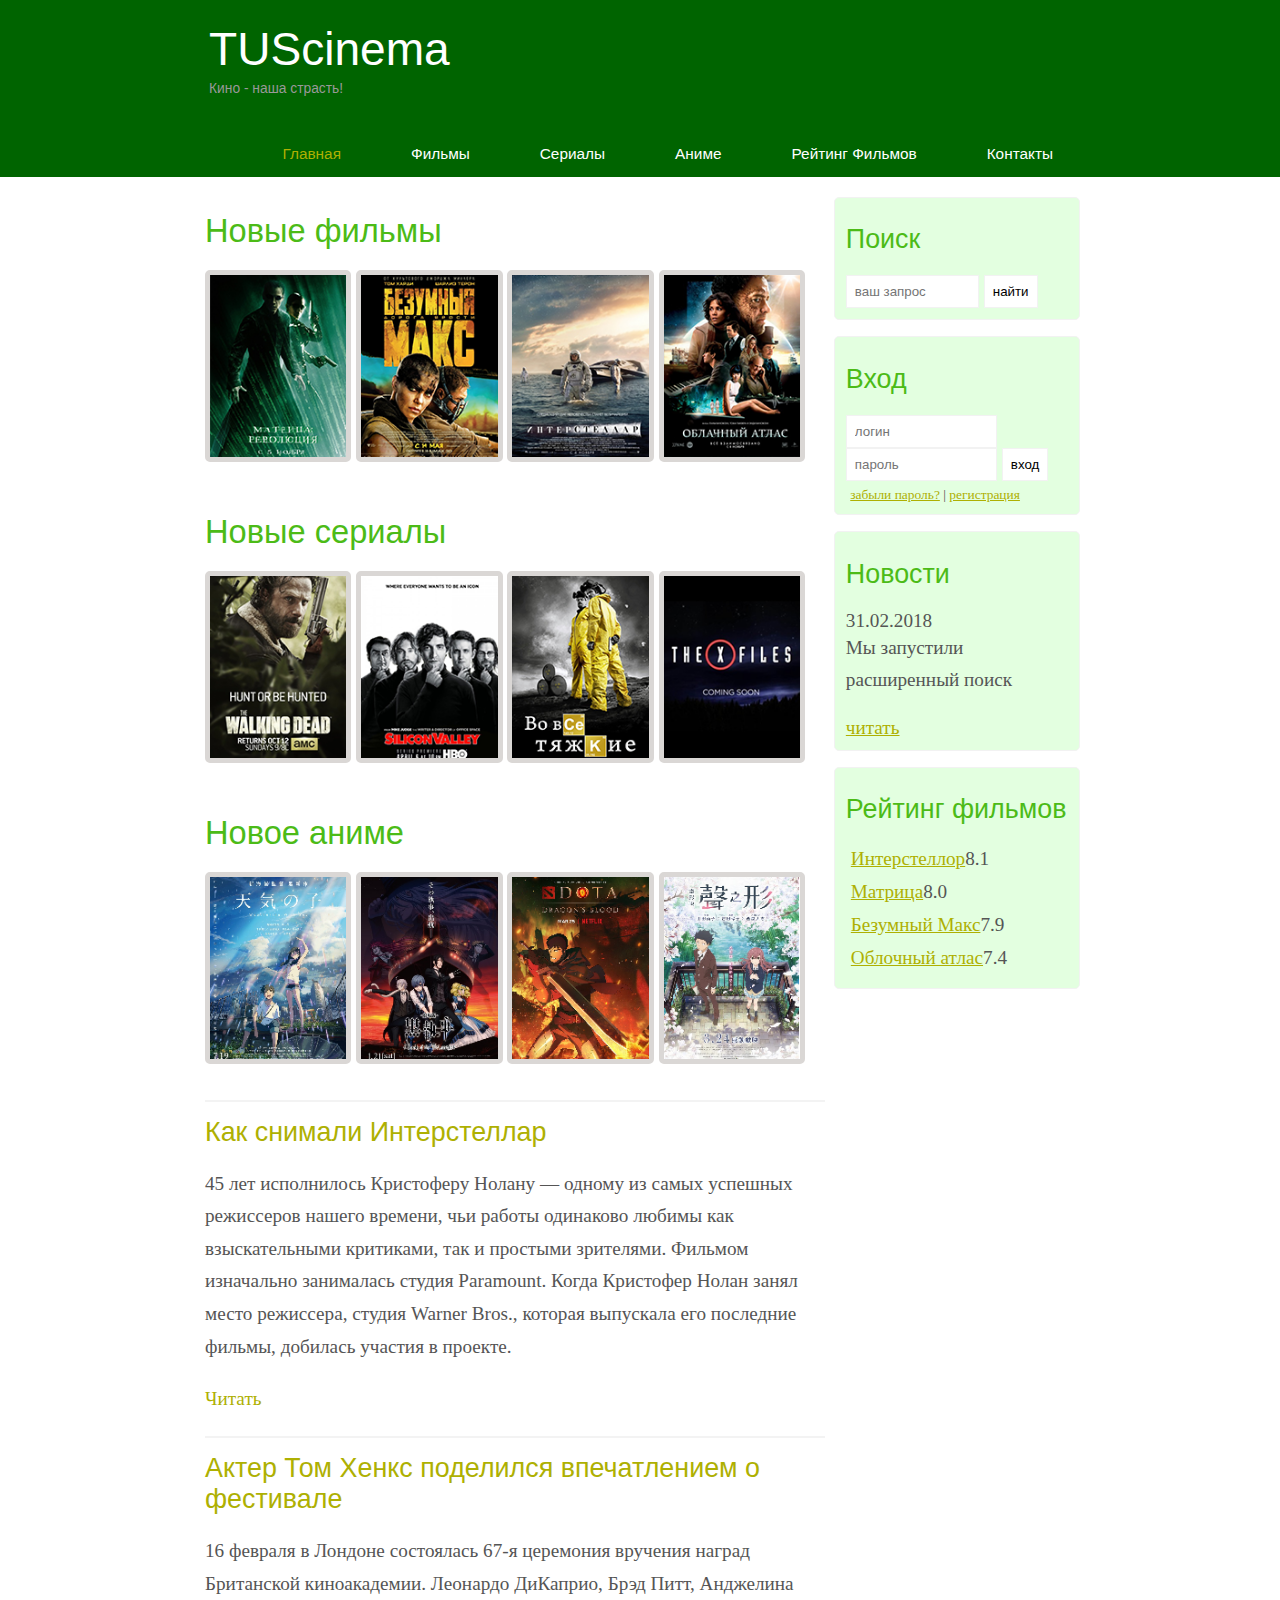
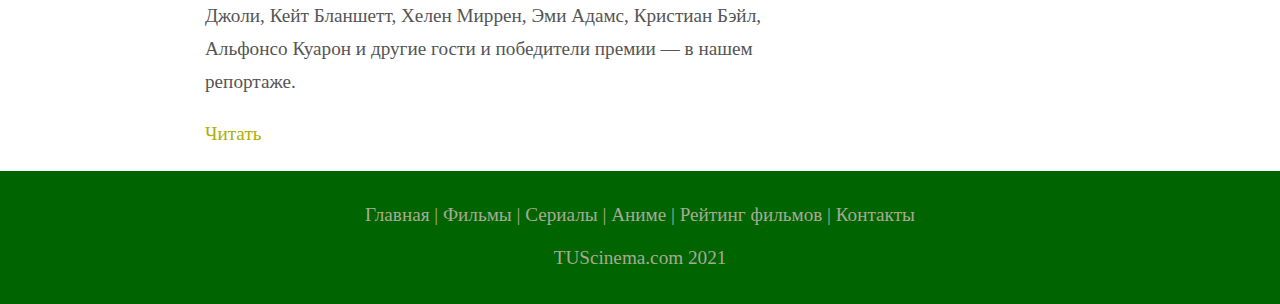
<file: TUScinema/index.html>
<!DOCTYPE html>
<html lang="en">
<head>
	<meta charset="UTF-8">
	<meta name="viewport" content="width=device-width, initial-scale=1.0">
	<title>Главная</title>
	<meta name="description" content="TUScinema - это портал о кино">
	<meta name="keywords" content="фильмы, фильмы онлаин, hd">
	<link rel="stylesheet" href="assets/css/style.css">
</head>
<body>
	<div class="main">
		<div class="header">
			<div class="logo">
				<div class="logo_text">
					<h1><a href="/">TUScinema</a></h1>
					<h2>Кино - наша страсть!</h2>
				</div>
			</div>
			<div class="menubar">
				<ul class="menu">
					<li class="selected"><a href="index.html">Главная</a></li>
					<li><a href="films.html">Фильмы</a></li>
					<li><a href="#">Сериалы</a></li>
					<li><a href="#">Аниме</a></li>
					<li><a href="rating.html">Рейтинг Фильмов</a></li>
					<li><a href="contact.html">Контакты</a></li>
				</ul>
			</div>
		</div>
		<div class="site_content">
			<div class="sitebar_container">
				<div class="sitebar">
					<h2>Поиск</h2>
					<form method="post" actoin="#" id="search_form">
						<input type="search" name="search_fieid" placeholder="ваш запрос" />
						<input type="submit" class="btn" value="найти"/ >
					</form>
				</div> 
				<div class="sitebar">
					<h2>Вход</h2>
					<form method="post" actoin="#" id="login">
						<input type="text" name="login_field" placeholder="логин" />
						<input type="password" name="password_field" placeholder="пароль" />
						<input type="submit" class="btn" value="вход"/ >
						<div class="lables_passreg_text">
							<span><a href="#">забыли пароль?</a></span> | <span><a href="#">регистрация</a></span>
						</div>
					</form>
				</div>
				<div class="sitebar">
					<h2>Новости</h2>
					<span>31.02.2018</span>
					<p>Мы запустили расширенный поиск</p>
					<a href="#">читать</a>
				</div>
				<div class="sitebar">
					<h2>Рейтинг фильмов</h2>
					<ul>
						<li><a href="show.html">Интерстеллор</a><span class="rating_sidebar">8.1</span></a></li>
						<li><a href="#">Матрица</a><span class="rating_sidebar">8.0</span></a></li>
						<li><a href="#">Безумный Макс</a><span class="rating_sidebar">7.9</span></a></li>
						<li><a href="#">Облочный атлас</a><span class="rating_sidebar">7.4</span></a></li>
					</ul>
				</div>	
			</div> 
			<div class="content">
				<h1>Новые фильмы</h1>
				<div class="films_block">
					<a href="#"><img src="assets/img/matrix.png"><a>
					<a href="#"><img src="assets/img/max.png"><a>
					<a href="show.html"><img src="assets/img/inter.png"><a>
					<a href="#"><img src="assets/img/cloud.png"><a>
				</div>
				<h1>Новые сериалы</h1>
				<div class="films_block">
					<a href="#"><img src="assets/img/dead.png"><a>
					<a href="#"><img src="assets/img/silicon.png"><a>
					<a href="#"><img src="assets/img/breakingbad.png"><a>
					<a href="#"><img src="assets/img/xfiles.png"><a>
				</div>
				<h1>Новое аниме</h1>
				<div class="films_block">
					<a href="#"><img src="assets/img/Chaildwether.png"><a>
					<a href="#"><img src="assets/img/darkbutler.png"><a>
					<a href="#"><img src="assets/img/dota.png"><a>
					<a href="#"><img src="assets/img/voiceshape.png"><a>
				</div>
				<div class="posts">
					<hr>
					<h2><a href="#">Как снимали Интерстеллар</a></h2>
					<div class="posts_content">
						<p>45 лет исполнилось Кристоферу Нолану — одному из самых успешных режиссеров нашего времени, чьи работы одинаково любимы как взыскательными критиками, так и простыми зрителями. Фильмом изначально занималась студия Paramount. Когда Кристофер Нолан занял место режиссера, студия Warner Bros., которая выпускала его последние фильмы, добилась участия в проекте.</p>	
					</div>
					<p><a href="#">Читать</a></p>
					<hr>
					<h2><a href="#">Актер Том Хенкс поделился впечатлением о фестивале</a></h2>
					<div class="posts_content">
						<p>16 февраля в Лондоне состоялась 67-я церемония вручения наград Британской киноакадемии. Леонардо ДиКаприо, Брэд Питт, Анджелина Джоли, Кейт Бланшетт, Хелен Миррен, Эми Адамс, Кристиан Бэйл, Альфонсо Куарон и другие гости и победители премии — в нашем репортаже.</p>	
					</div>
					<p><a href="#">Читать</a></p>	
				</div>
			</div>
		</div>
		<div class="footer">
			<p>
				<a href="index.html">Главная </a> |
				<a href="films.html">Фильмы </a> |
				<a href="#">Сериалы </a> |
				<a href="#">Аниме </a> |
				<a href="rating.html">Рейтинг фильмов </a> |
				<a href="contact.html">Контакты </a> 
			</p>
			<p>TUScinema.com 2021</p>
		</div>
	</div>

</body>
</html>
</file>
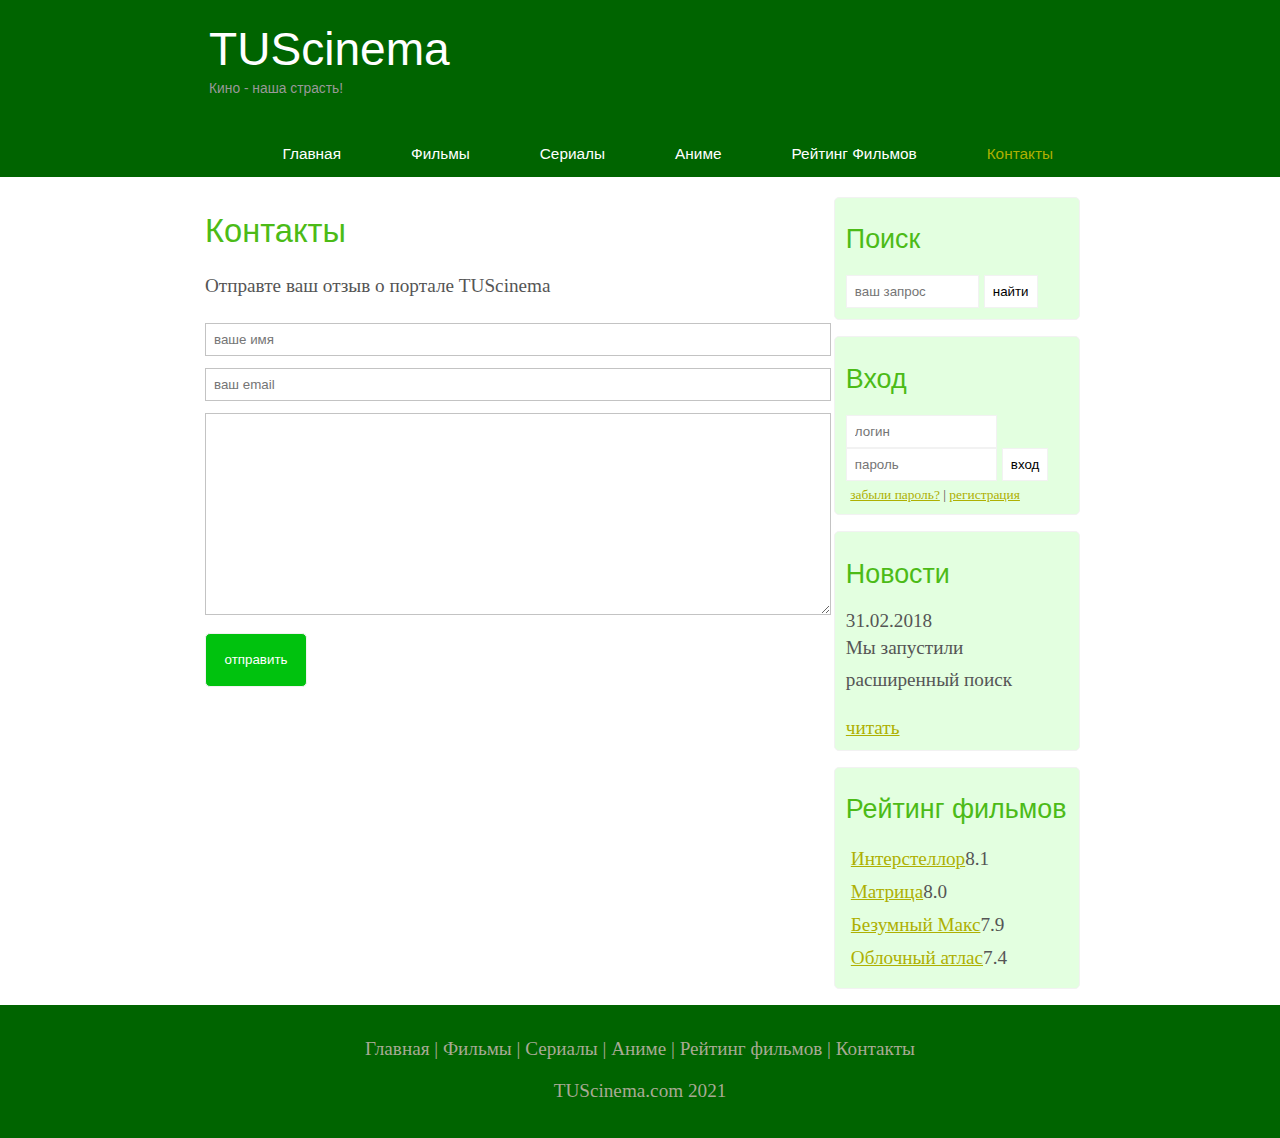
<file: TUScinema/contact.html>
<!DOCTYPE html>
<html lang="en">
<head>
	<meta charset="UTF-8">
	<meta name="viewport" content="width=device-width, initial-scale=1.0">
	<title>Контакты</title>
	<meta name="description" content="TUScinema - это портал о кино">
	<meta name="keywords" content="фильмы, фильмы онлаин, hd">
	<link rel="stylesheet" href="assets/css/style.css">
</head>
<body>
	<div class="main">
		<div class="header">
			<div class="logo">
				<div class="logo_text">
					<h1><a href="/">TUScinema</a></h1>
					<h2>Кино - наша страсть!</h2>
				</div>
			</div>
			<div class="menubar">
				<ul class="menu">
					<li><a href="index.html">Главная</a></li>
					<li><a href="films.html">Фильмы</a></li>
					<li><a href="#">Сериалы</a></li>
					<li><a href="#">Аниме</a></li>
					<li><a href="rating.html">Рейтинг Фильмов</a></li>
					<li class="selected"><a href="contact.html">Контакты</a></li>
				</ul>
			</div>
		</div>
		<div class="site_content">
			<div class="sitebar_container">
				<div class="sitebar">
					<h2>Поиск</h2>
					<form method="post" actoin="#" id="search_form">
						<input type="search" name="search_fieid" placeholder="ваш запрос" />
						<input type="submit" class="btn" value="найти"/ >
					</form>
				</div> 
				<div class="sitebar">
					<h2>Вход</h2>
					<form method="post" actoin="#" id="login">
						<input type="text" name="login_field" placeholder="логин" />
						<input type="password" name="password_field" placeholder="пароль" />
						<input type="submit" class="btn" value="вход"/ >
						<div class="lables_passreg_text">
							<span><a href="#">забыли пароль?</a></span> | <span><a href="#">регистрация</a></span>
						</div>
					</form>
				</div>
				<div class="sitebar">
					<h2>Новости</h2>
					<span>31.02.2018</span>
					<p>Мы запустили расширенный поиск</p>
					<a href="#">читать</a>
				</div>
				<div class="sitebar">
					<h2>Рейтинг фильмов</h2>
					<ul>
						<li><a href="show.html">Интерстеллор</a><span class="rating_sidebar">8.1</span></a></li>
						<li><a href="#">Матрица</a><span class="rating_sidebar">8.0</span></a></li>
						<li><a href="#">Безумный Макс</a><span class="rating_sidebar">7.9</span></a></li>
						<li><a href="#">Облочный атлас</a><span class="rating_sidebar">7.4</span></a></li>
					</ul>
				</div>	
			</div> 
			<div class="content">
				<h1>Контакты</h1>
				<p>Отправте ваш отзыв о портале TUScinema</p>
				<div class="send">
					<form method="post" action="#" id="review">
						<input type="text" name="review_name" placeholder="ваше имя">
						<input type="text" name="review_name" placeholder="ваш email">
						<textarea name="review_text"></textarea>	
						<input type="submit" value="отправить">
					</form>
				</div>
			</div>
		</div>
		<div class="footer">
			<p>
				<a href="index.html">Главная </a> |
				<a href="films.html">Фильмы </a> |
				<a href="#">Сериалы </a> |
				<a href="#">Аниме </a> |
				<a href="rating.html">Рейтинг фильмов </a> |
				<a href="contact.html">Контакты </a>  
			</p>
			<p>TUScinema.com 2021</p>
		</div>
	</div>

</body>
</html>
</file>
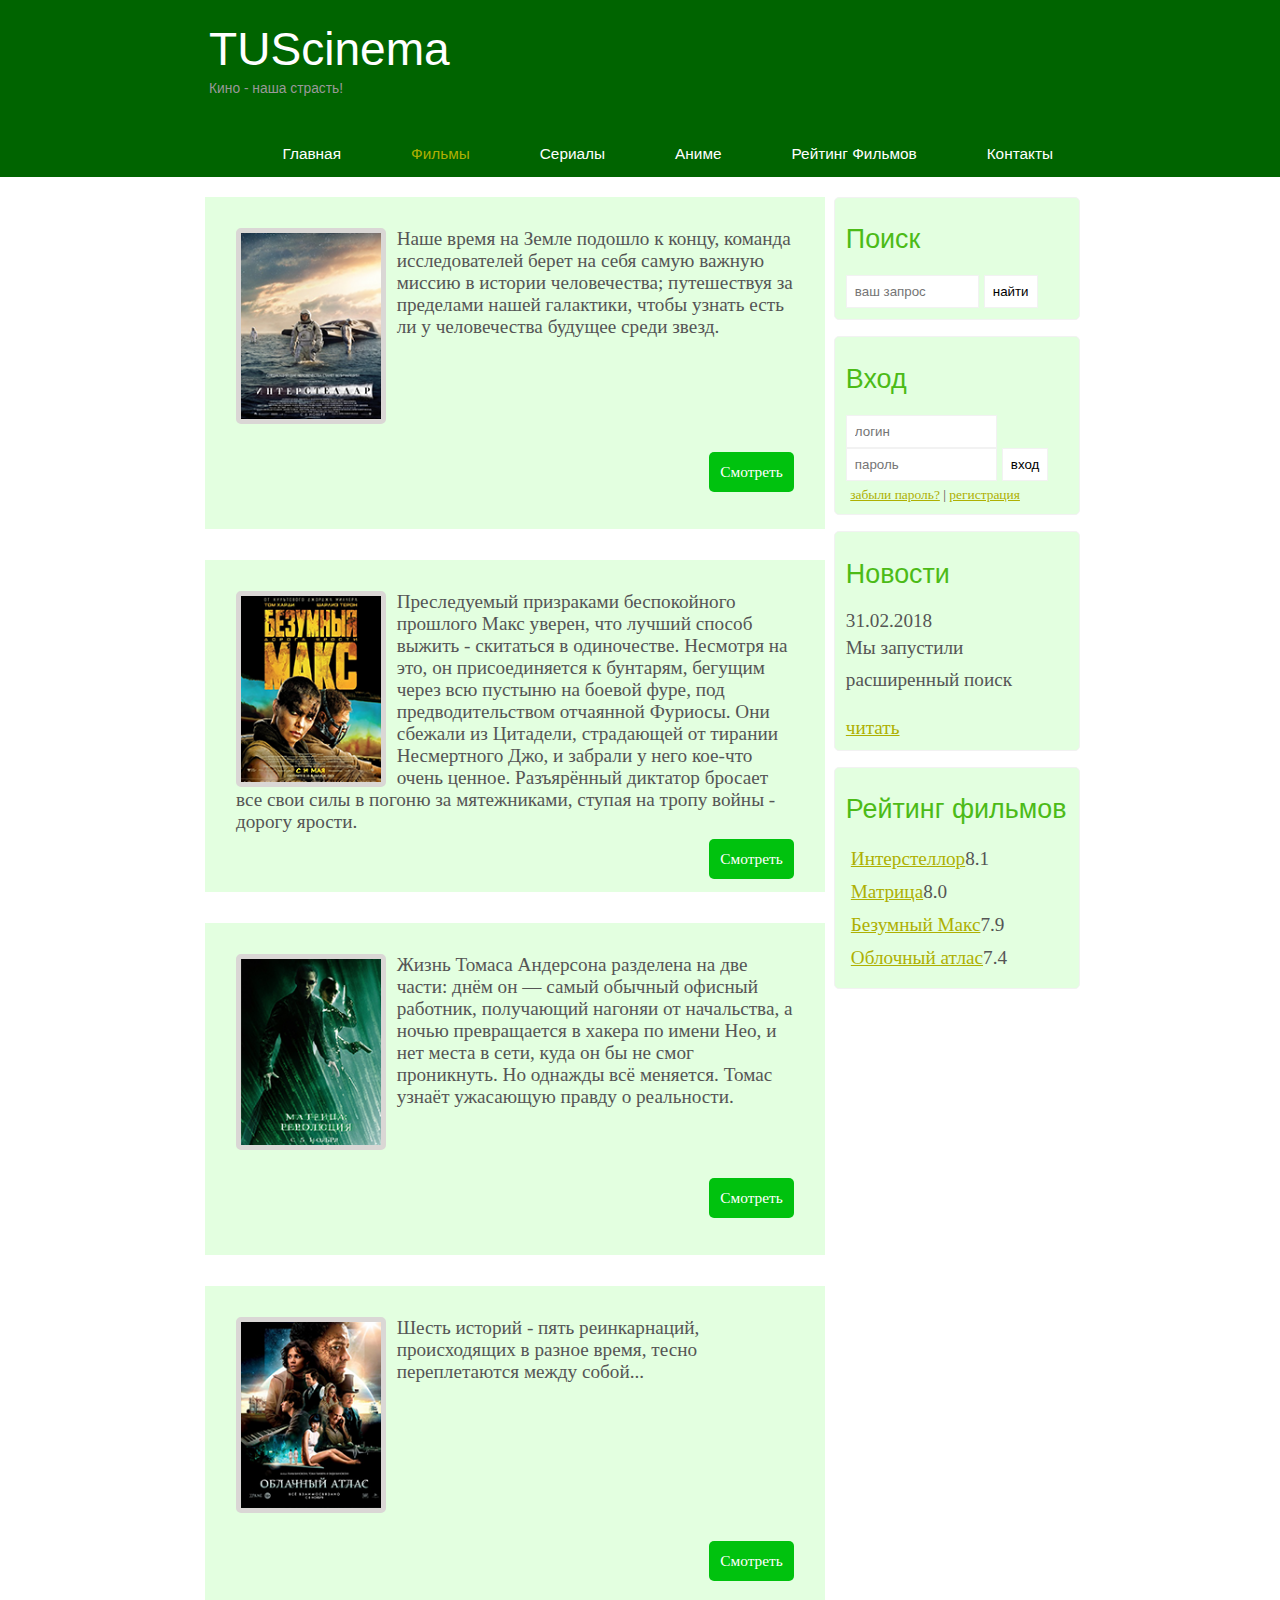
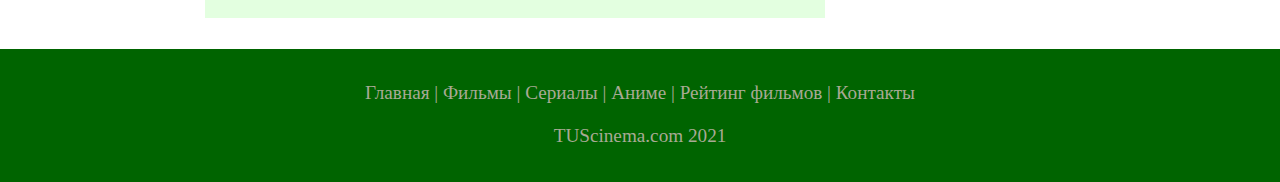
<file: TUScinema/films.html>
<!DOCTYPE html>
<html lang="en">
<head>
	<meta charset="UTF-8">
	<meta name="viewport" content="width=device-width, initial-scale=1.0">
	<title>Фильмы</title>
	<meta name="description" content="TUScinema - это портал о кино">
	<meta name="keywords" content="фильмы, фильмы онлаин, hd">
	<link rel="stylesheet" href="assets/css/style.css">
</head>
<body>
	<div class="main">
		<div class="header">
			<div class="logo">
				<div class="logo_text">
					<h1><a href="/">TUScinema</a></h1>
					<h2>Кино - наша страсть!</h2>
				</div>
			</div>
			<div class="menubar">
				<ul class="menu">
					<li><a href="index.html">Главная</a></li>
					<li class="selected"><a href="films.html">Фильмы</a></li>
					<li><a href="#">Сериалы</a></li>
					<li><a href="#">Аниме</a></li>
					<li><a href="rating.html">Рейтинг Фильмов</a></li>
					<li><a href="contact.html">Контакты</a></li>
				</ul>
			</div>
		</div>
		<div class="site_content">
			<div class="sitebar_container">
				<div class="sitebar">
					<h2>Поиск</h2>
					<form method="post" actoin="#" id="search_form">
						<input type="search" name="search_fieid" placeholder="ваш запрос" />
						<input type="submit" class="btn" value="найти"/ >
					</form>
				</div> 
				<div class="sitebar">
					<h2>Вход</h2>
					<form method="post" actoin="#" id="login">
						<input type="text" name="login_field" placeholder="логин" />
						<input type="password" name="password_field" placeholder="пароль" />
						<input type="submit" class="btn" value="вход"/ >
						<div class="lables_passreg_text">
							<span><a href="#">забыли пароль?</a></span> | <span><a href="#">регистрация</a></span>
						</div>
					</form>
				</div>
				<div class="sitebar">
					<h2>Новости</h2>
					<span>31.02.2018</span>
					<p>Мы запустили расширенный поиск</p>
					<a href="#">читать</a>
				</div>
				<div class="sitebar">
					<h2>Рейтинг фильмов</h2>
					<ul>
						<li><a href="show.html">Интерстеллор</a><span class="rating_sidebar">8.1</span></a></li>
						<li><a href="#">Матрица</a><span class="rating_sidebar">8.0</span></a></li>
						<li><a href="#">Безумный Макс</a><span class="rating_sidebar">7.9</span></a></li>
						<li><a href="#">Облочный атлас</a><span class="rating_sidebar">7.4</span></a></li>
					</ul>
				</div>	
			</div> 
			<div class="content">
				<div class="info_film">
					<img src="assets/img/inter.png">
					Наше время на Земле подошло к концу, команда исследователей берет на себя самую важную миссию в истории человечества; путешествуя за пределами нашей галактики, чтобы узнать есть ли у человечества будущее среди звезд.
					<div class="button"><a href="show.html">Смотреть</a></div>
				</div>
				<div class="info_film">
					<img src="assets/img/max.png">
					Преследуемый призраками беспокойного прошлого Макс уверен, что лучший способ выжить - скитаться в одиночестве. Несмотря на это, он присоединяется к бунтарям, бегущим через всю пустыню на боевой фуре, под предводительством отчаянной Фуриосы. Они сбежали из Цитадели, страдающей от тирании Несмертного Джо, и забрали у него кое-что очень ценное. Разъярённый диктатор бросает все свои силы в погоню за мятежниками, ступая на тропу войны - дорогу ярости.
					<div class="button"><a href="#">Смотреть</a></div>
				</div>
				<div class="info_film">
					<img src="assets/img/matrix.png">
					Жизнь Томаса Андерсона разделена на две части: днём он — самый обычный офисный работник, получающий нагоняи от начальства, а ночью превращается в хакера по имени Нео, и нет места в сети, куда он бы не смог проникнуть. Но однажды всё меняется. Томас узнаёт ужасающую правду о реальности.
					<div class="button"><a href="#">Смотреть</a></div>
				</div>
				<div class="info_film">
					<img src="assets/img/cloud.png">
					Шесть историй - пять реинкарнаций, происходящих в разное время, тесно переплетаются между собой...
					<div class="button"><a href="#">Смотреть</a></div>
				</div>
			</div>
		</div>
		<div class="footer">
			<p>
				<a href="index.html">Главная </a> |
				<a href="films.html">Фильмы </a> |
				<a href="#">Сериалы </a> |
				<a href="#">Аниме </a> |
				<a href="rating.html">Рейтинг фильмов </a> |
				<a href="contact.html">Контакты </a> 
			</p>
			<p>TUScinema.com 2021</p>
		</div>
	</div>

</body>
</html>
</file>
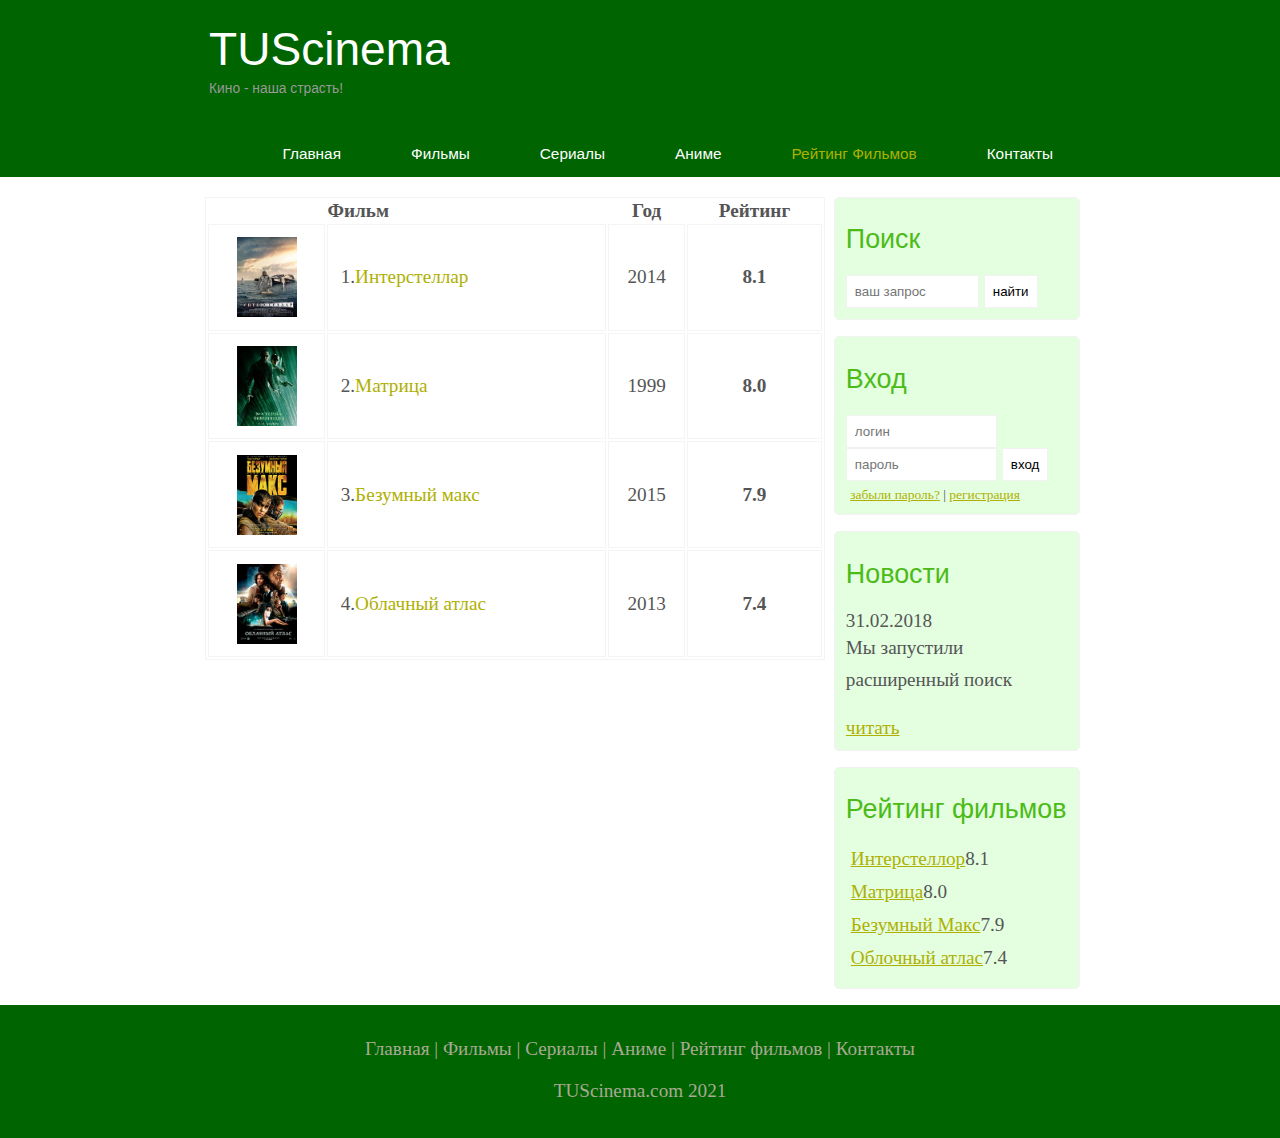
<file: TUScinema/rating.html>
<!DOCTYPE html>
<html lang="en">
<head>
	<meta charset="UTF-8">
	<meta name="viewport" content="width=device-width, initial-scale=1.0">
	<title>Рейтинг</title>
	<meta name="description" content="TUScinema - это портал о кино">
	<meta name="keywords" content="фильмы, фильмы онлаин, hd">
	<link rel="stylesheet" href="assets/css/style.css">
</head>
<body>
	<div class="main">
		<div class="header">
			<div class="logo">
				<div class="logo_text">
					<h1><a href="/">TUScinema</a></h1>
					<h2>Кино - наша страсть!</h2>
				</div>
			</div>
			<div class="menubar">
				<ul class="menu">
					<li><a href="index.html">Главная</a></li>
					<li><a href="films.html">Фильмы</a></li>
					<li><a href="#">Сериалы</a></li>
					<li><a href="#">Аниме</a></li>
					<li class="selected"><a href="rating.html">Рейтинг Фильмов</a></li>
					<li><a href="contact.html">Контакты</a></li>
				</ul>
			</div>
		</div>
		<div class="site_content">
			<div class="sitebar_container">
				<div class="sitebar">
					<h2>Поиск</h2>
					<form method="post" actoin="#" id="search_form">
						<input type="search" name="search_fieid" placeholder="ваш запрос" />
						<input type="submit" class="btn" value="найти"/ >
					</form>
				</div> 
				<div class="sitebar">
					<h2>Вход</h2>
					<form method="post" actoin="#" id="login">
						<input type="text" name="login_field" placeholder="логин" />
						<input type="password" name="password_field" placeholder="пароль" />
						<input type="submit" class="btn" value="вход"/ >
						<div class="lables_passreg_text">
							<span><a href="#">забыли пароль?</a></span> | <span><a href="#">регистрация</a></span>
						</div>
					</form>
				</div>
				<div class="sitebar">
					<h2>Новости</h2>
					<span>31.02.2018</span>
					<p>Мы запустили расширенный поиск</p>
					<a href="#">читать</a>
				</div>
				<div class="sitebar">
					<h2>Рейтинг фильмов</h2>
					<ul>
						<li><a href="show.html">Интерстеллор</a><span class="rating_sidebar">8.1</span></a></li>
						<li><a href="#">Матрица</a><span class="rating_sidebar">8.0</span></a></li>
						<li><a href="#">Безумный Макс</a><span class="rating_sidebar">7.9</span></a></li>
						<li><a href="#">Облочный атлас</a><span class="rating_sidebar">7.4</span></a></li>
					</ul>
				</div>	
			</div> 
			<div class="content">
				<table>
					<tr>
						<th></th>
						<th>Фильм</th>
						<th class="center">Год</th>
						<th class="center">Рейтинг</th>
					</tr>
					<tr>
						<td class="center"><img src="assets/img/inter.png"></td>
						<td>1.<a href="show.html">Интерстеллар</td>
						<td class="center">2014</td>
						<td class="center rating">8.1</td>
					</tr>
					<tr>
						<td class="center"><img src="assets/img/matrix.png"></td>
						<td>2.<a href="#">Матрица</td>
						<td class="center">1999</td>
						<td class="center rating">8.0</td>
					</tr>
					<tr>
						<td class="center"><img src="assets/img/max.png"></td>
						<td>3.<a href="#">Безумный макс</td>
						<td class="center">2015</td>
						<td class="center rating">7.9</td>
					</tr>
					<tr>
						<td class="center"><img src="assets/img/cloud.png"></td>
						<td>4.<a href="#">Облачный атлас</td>
						<td class="center">2013</td>
						<td class="center rating">7.4</td>
					</tr>
				</table>
			</div>
		</div>
		<div class="footer">
			<p>
				<a href="index.html">Главная </a> |
				<a href="films.html">Фильмы </a> |
				<a href="#">Сериалы </a> |
				<a href="#">Аниме </a> |
				<a href="rating.html">Рейтинг фильмов </a> |
				<a href="contact.html">Контакты </a> 
			</p>
			<p>TUScinema.com 2021</p>
		</div>
	</div>

</body>
</html>
</file>
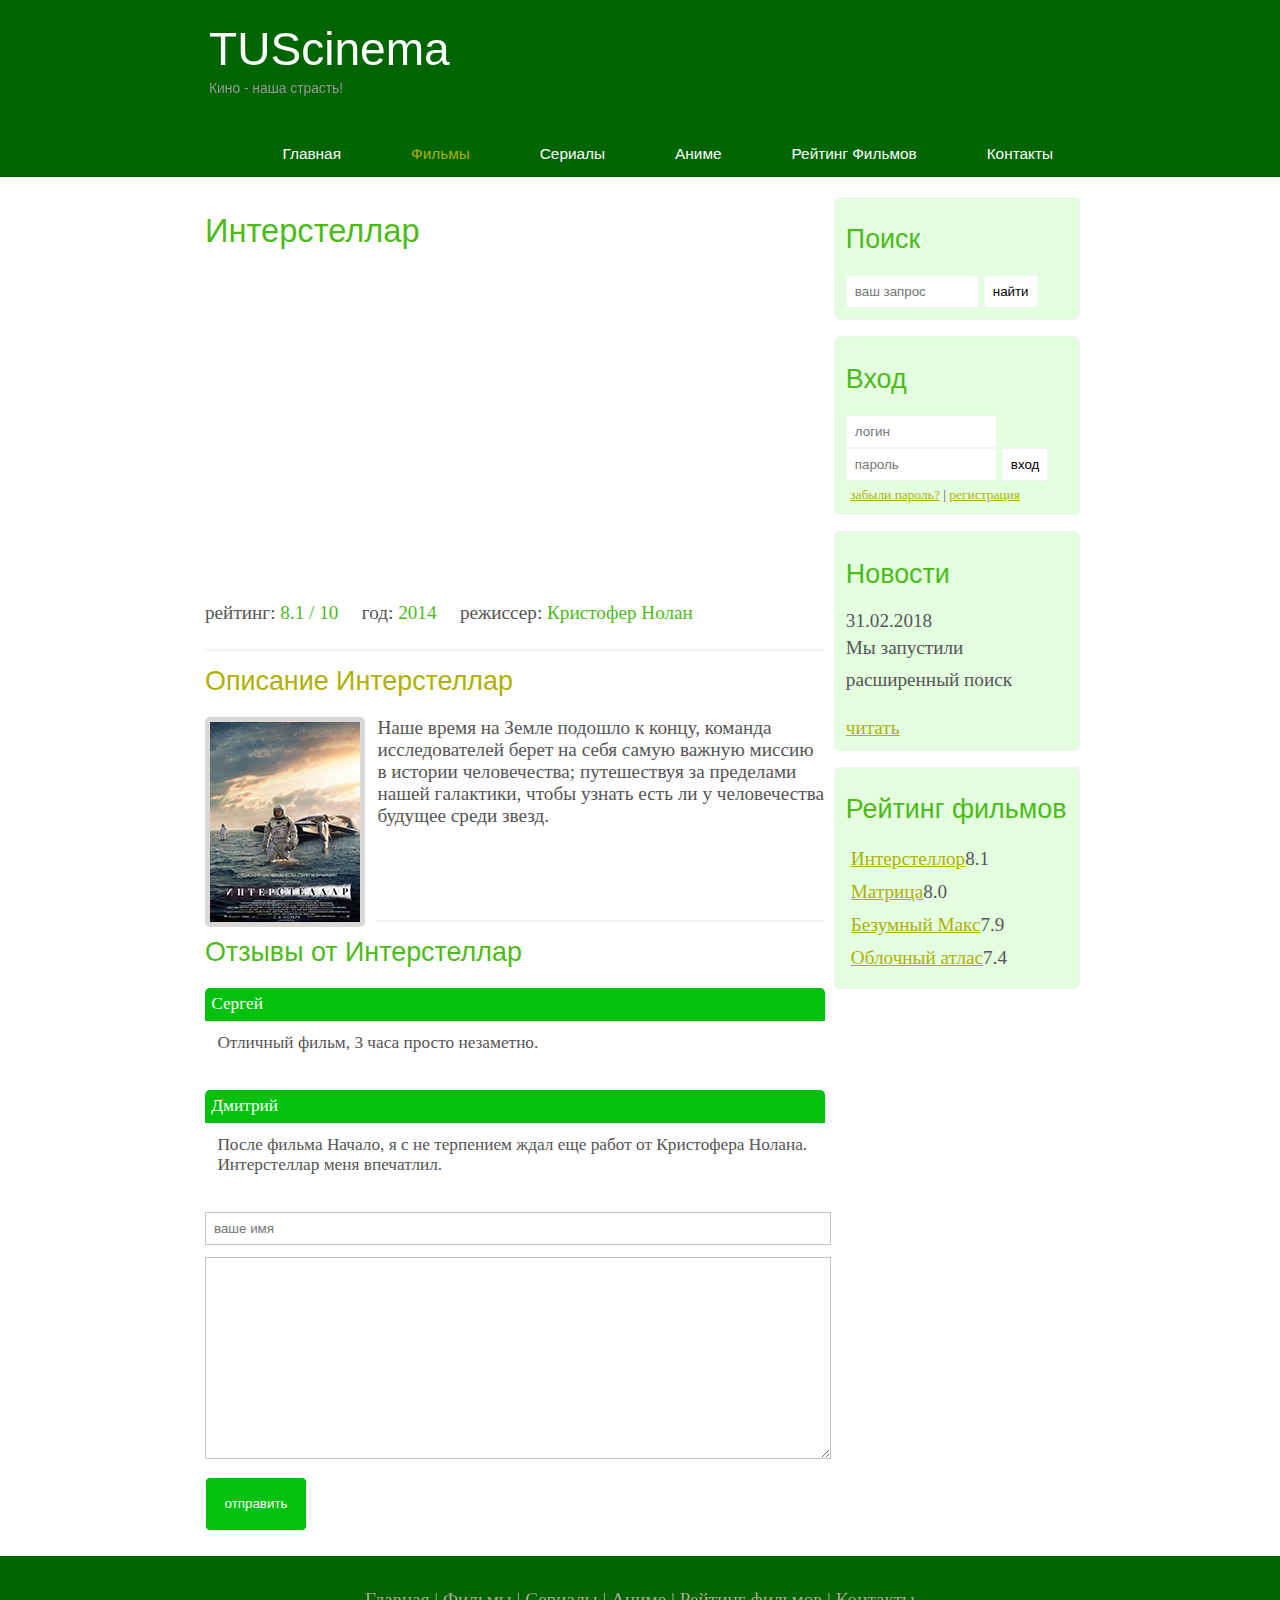
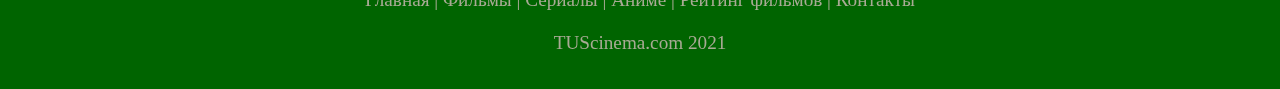
<file: TUScinema/show.html>
<!DOCTYPE html>
<html lang="en">
<head>
	<meta charset="UTF-8">
	<meta name="viewport" content="width=device-width, initial-scale=1.0">
	<title>Интерстеллар</title>
	<meta name="description" content="TUScinema - это портал о кино">
	<meta name="keywords" content="фильмы, фильмы онлаин, hd">
	<link rel="stylesheet" href="assets/css/style.css">
</head>
<body>
	<div class="main">
		<div class="header">
			<div class="logo">
				<div class="logo_text">
					<h1><a href="/">TUScinema</a></h1>
					<h2>Кино - наша страсть!</h2>
				</div>
			</div>
			<div class="menubar">
				<ul class="menu">
					<li><a href="index.html">Главная</a></li>
					<li class="selected"><a href="films.html">Фильмы</a></li>
					<li><a href="#">Сериалы</a></li>
					<li><a href="#">Аниме</a></li>
					<li><a href="rating.html">Рейтинг Фильмов</a></li>
					<li><a href="contact.html">Контакты</a></li>
				</ul>
			</div>
		</div>
		<div class="site_content">
			<div class="sitebar_container">
				<div class="sitebar">
					<h2>Поиск</h2>
					<form method="post" actoin="#" id="search_form">
						<input type="search" name="search_fieid" placeholder="ваш запрос" />
						<input type="submit" class="btn" value="найти"/ >
					</form>
				</div> 
				<div class="sitebar">
					<h2>Вход</h2>
					<form method="post" actoin="#" id="login">
						<input type="text" name="login_field" placeholder="логин" />
						<input type="password" name="password_field" placeholder="пароль" />
						<input type="submit" class="btn" value="вход"/ >
						<div class="lables_passreg_text">
							<span><a href="#">забыли пароль?</a></span> | <span><a href="#">регистрация</a></span>
						</div>
					</form>
				</div>
				<div class="sitebar">
					<h2>Новости</h2>
					<span>31.02.2018</span>
					<p>Мы запустили расширенный поиск</p>
					<a href="#">читать</a>
				</div>
				<div class="sitebar">
					<h2>Рейтинг фильмов</h2>
					<ul>
						<li><a href="show.html">Интерстеллор</a><span class="rating_sidebar">8.1</span></a></li>
						<li><a href="#">Матрица</a><span class="rating_sidebar">8.0</span></a></li>
						<li><a href="#">Безумный Макс</a><span class="rating_sidebar">7.9</span></a></li>
						<li><a href="#">Облочный атлас</a><span class="rating_sidebar">7.4</span></a></li>
					</ul>
				</div>	
			</div> 
			<div class="content">
				<h1>Интерстеллар</h1>
				<iframe width="560" height="315" src="https://www.youtube.com/embed/m2vijtILDuk" title="YouTube video player" frameborder="0" allow="accelerometer; autoplay; clipboard-write; encrypted-media; gyroscope; picture-in-picture" allowfullscreen></iframe>
				<div class="info_film_page">
					<span class="label">рейтинг: </span><span class="value">8.1 / 10</span>
					<span class="label">год: </span><span class="value">2014</span>
					<span class="label">режиссер: </span><span class="value">Кристофер Нолан</span>
				</div>
				<hr>
				<h2><a href="#">Описание Интерстеллар</a></h2>
				<div class="description_film">
					<img src="assets/img/inter.png">
					Наше время на Земле подошло к концу, команда исследователей берет на себя самую важную миссию в истории человечества; путешествуя за пределами нашей галактики, чтобы узнать есть ли у человечества будущее среди звезд.	
				</div>
				<hr>
				<h2>Отзывы от Интерстеллар</h2>
				<div class="reviews">
					<div class="review_name">
						Сергей
					</div>
					<div class="review_text">
						Отличный фильм, 3 часа просто незаметно.
					</div>
				</div>
				<div class="reviews">
					<div class="review_name">
						Дмитрий
					</div>
					<div class="review_text">
						После фильма Начало, я с не терпением ждал еще работ от Кристофера Нолана. Интерстеллар меня впечатлил.
					</div>
				</div>
				<div class="send">
					<form method="post" action="#" id="review">
						<input type="text" name="review_name" placeholder="ваше имя">
						<textarea name="review_text"></textarea>	
						<input type="submit" value="отправить">
					</form>
				</div>
			</div>
		</div>
		<div class="footer">
			<p>
				<a href="index.html">Главная </a> |
				<a href="films.html">Фильмы </a> |
				<a href="#">Сериалы </a> |
				<a href="#">Аниме </a> |
				<a href="rating.html">Рейтинг фильмов </a> |
				<a href="contact.html">Контакты </a> 
			</p>
			<p>TUScinema.com 2021</p>
		</div>
	</div>

</body>
</html>
</file>
<file: TUScinema/assets/css/style.css>
*{
	margin: 0;
	padding: 0;
}

input[type="text"], input[type="password"], input[type="search"] {
	color: #5d5d5d;
	width: 60%;
	padding: 8px;
}

input, textarea {
	outline: none;
	border: none;
	border: solid 1px #f2f2f2; 
}

h1,h2 {
	font: normal 170% 'century gothic', arial;
	margin: 0 0 15px 0;
	padding: 15px 0 5px 0;
	color: #4CBB17;
}

h2 {
	font-size: 140%; 
}

body {
	font-size: 1.2em;
	background-color: #ffffff;
	color: #555;

}

p {
	padding: 0 0 20px 0;
	line-height: 1.7em;
}

a, a:hover {
	outline: none;
	text-decoration: underline;
	color: #aeb002;
}

ul {
	margin: 2px 0 22px 17px;
}

ul li {
	margin: 0 0 6px 0;
	padding: 0 0 4px 5px;
	line-height: 1.5em;
}

hr {
	border: solid 1px #f3f3f3;
}

.header{
	background-color: darkgreen;
	height: 177px;
	font-size: 0.8em;
	margin-left: 0px;
	margin-right: 0px;
	min-width: 900px;
} 

.main, .logo, .menubar, .site_content, .footer {
	margin-right: auto;
	margin-left: auto;
}

.logo{
	width: 880px;
	padding-bottom: 40px;
}

.logo h1, .logo h2{
	font:normal 300% 'century gothic', arial, sans-serif;
	margin: 0 0 0 9px;
}

.logo_text h1, .logo_text h1 a, .logo_text h1 a:hover {
	padding: 22px 0 0 0;
	color: #fff;
	letter-spacing: 0,1em;
	text-decoration: none;
}

.logo_text h2{
	font-size: 0.9em;
	padding: 4px 0 0 0;
	color: #999;
}

.menubar {
	width: 900px;
	height: 46px;

}
ul.menu {
	float: right;
}

ul.menu li {
	float: left;
	padding 0 0 0 9;
	list-style: none;
	margin: 1px 2px 0 0;
}

ul.menu li a {
	font: normal 100% 'trebuchet ms', sans-serif;
	display: block;
	height: 20px;
	padding: 6px 35px 5px 28px;
	color: #fff;
	text-decoration: none;
}

ul.menu li.selected a {
	color: #aeb002;
}

ul.menu li a:hover {
	color: #e4ec04;
}

.site_content {
	width: 880px;
	overflow: hidden;
	margin: 20px auto 0 auto;
	background-color: white;
}

.sitebar_container {
	float: right;
	width: 224px;
}

.sitebar {
	float: right;
	width: 222px;
	padding: 5%;
	margin: 0 0 16px 0;
	border: solid 1px #f2f2f2;
	border-radius: 5px;
	background-color: #E3FFE0;
} 

.btn {
	padding: 8px;
	background-color: white;
	cursor:  pointer;
}

.sitebar h2 {
	color: #4CBB17;
}

.lables_passreg_text {
	font-size: 0.7em;
	margin-top: 3%;
	margin-left: 2%;
}

.sitebar ul {
	margin: 0;
}

.sitebar ul li {
	list-style-type: none;
	margin: 0 0 0 0;
}

.sitebar .rating_sitebar {
	float: right;
}

.content {
	text-align: left;
	width: 620px;
	padding: 0 0 0 5px;
	float: left;
}

.content a {
	text-decoration: none;
}

.films_block {
	margin-bottom: 5%;
}

.films_block img {
	border-radius: 5px;
	border: solid 5px #dad7d5;
	width: 22%;
}

.post .post_content {
	font-size: 0.8em;
}

.info_film_page {
	margin-top: 2%;
	margin-bottom: 4%;
}

.info_film_page .lable {
	font-size: 1.2em;
}

.info_film_page .value {
	font-size: 1em;
	color: #4CBB17;
	margin-right: 3%;
}

.description_film {
	margin-bottom: 15%;
}

.description_film img {
	float: left;
	margin-right: 2%;
	border-radius: 5px;
	border: solid 5px #dad7d5;
}

.reviews {
	margin-bottom: 4%;
	font-size: 0.9em; 
}

.review_name {
	background-color: #00C20E;
	color: white;
	padding: 1%;
	border-top-left-radius: 5px;
	border-top-right-radius: 5px;
}

.reviews .review_text{
	padding-top: 2%;
	padding-bottom: 2%;
	padding-left: 2%;
}

.send {
	margin-bottom: 4%;
}

.send input[type="text"], textarea {
	border: solid 1px #c3c3c3;
	margin-bottom: 2%;
}

.send input[type="text"] {
	width: 98%;
}

.send textarea {
	width: 624px;
	height: 200px;
}

.send input[type="submit"] {
	background-color: #00C20E;
	padding: 3%;
	color: white;
	border-radius: 5px;
}

.info_film {
	background-color: #E3FFE0;
	margin-bottom: 5%;
	padding: 5%;
	height: 270px;
}

.info_film img {
	float: left;
	margin-right: 2%;
	border-radius: 5px;
	border: solid 5px #dad7d5;
	width: 25%;
}

.button {
	background-color: #00C20E;
	padding: 2%;
	color: white;
	border-radius: 5px;
	float: right;
	margin-top: 5%;
	clear: both;
	font-size: 0.8em;
}

.button a {
	color: white;
}

table {
	width: 100%;
	border: solid 1px #f4f4f4;
}

td {
	padding: 2%;
	border: solid 1px #f4f4f4;
}

td img {
	width: 60px;
	vertical-align: middle;
}

.rating {
	font-weight: bold; 
}

.center {
	text-align: center;
}

.footer {
	width: 100%;
	height: 100px;
	padding: 28px 0 5px 0;
	text-align: center;
	background-color: darkgreen;
	color: #a8aa94;
	margin-left: 0px;
	margin-right: 0px;
	min-width: 900px;
}

.footer a {
	color: #a8aa94;
	text-decoration: none; 
}

.footer a:hover {
	color: #fff;
	text-decoration: none; 
}

.footer p {
	padding: 0 0 10px 0;
}

/* CSS Mobile */

@media only screen
and (min-device-width: 320px)
and (max-device-width: 568px) {

	.header {
    	background-color: #257965;
    	height: 20%;
    	min-width: 100%;
    	text-align: center;
	}

	.logo {
    	width: 100%;
	}

	.site_content {
		width: 100%;
	}

	.menubar {
		width: 100%;
		height: 100%;
	}

	.content {
		width: 100%;
		text-align: center;
	}

	.site_content {
		width: 100%;
		text-align: center;
	}

	.sitebar_container {
		display: none;
	}

	.footer {
		display: none;
	}

	ul.menu {
		float: none;
	}

	ul.menu li {
		margin: 0;
		padding-top: 0;
		float: none;
	}

	.logo h1 {
		font: normal 235% 'centry gothic', arial, sans-serif;
	}

	.logo h2 {
		font: normal 100% 'centry gothic', arial, sans-serif;
		color: white;
	}

	.content h1,h2 {
		font: normal 110% 'centry gothic', arial;
	}

	.films_block img {
		width: 43%;
	}

	.posts_content p {
		line-height: 1.5em;
		padding: 3%;
		text-align: left;	
	}

	.posts p {
		font-size: 120%;
	}

	/* films page*/
	.info_film {
		float: none;
		height: 100%;
	}

	.info_film img {
		width: 95%;
		margin-bottom: 5%;
	}

	.button {
		float: none;
	}

	/* rating page */
	table {
		display: block;
	}

	th{
		font-size: 75%;
	}

	td {
		padding: 0;
		margin: 0;
		font-size: 90%;
		text-align: left;
	}

	/* show page */
	iframe {
		width: 86%;
		height: 100%;
	}

	.info_film_page {
		width: 99%
	}

	.description_film {
    	width: 90%;
    	text-align: left;
    	margin: 2%;
	}

	.description_film img {
		float: none;
		width: 73%;
		display: block;
		margin: 0;
		padding: 0;
		margin-left: 15%;
		margin-bottom: 7%;
	}

	.reviews {
		text-align: left;
		width: 96%;
	}

	.send input[type="text"] {
		width: 80%;
	}
	
	.send textarea{
		width: 85%;
	}
}
</file>
